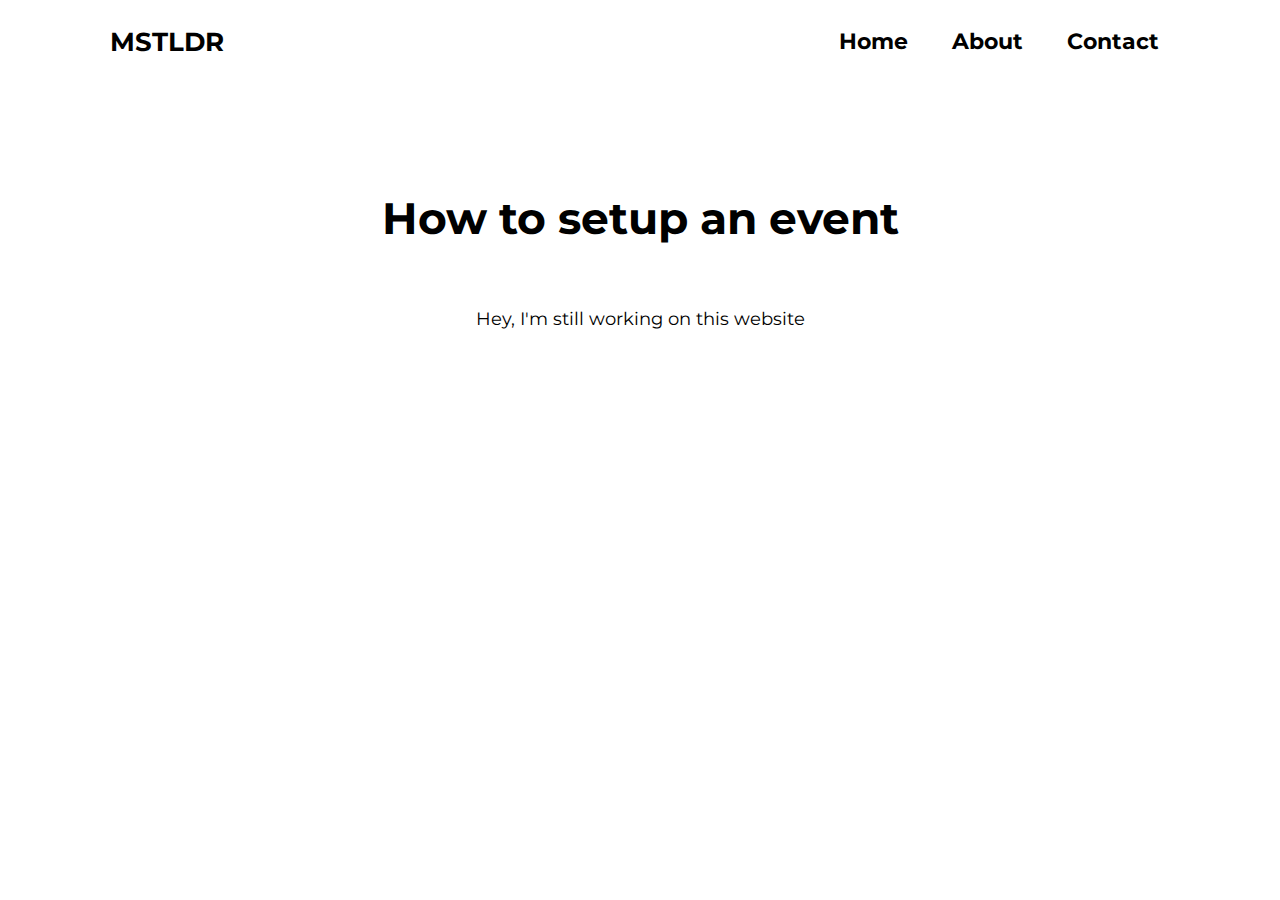
<file: thereorsquare.html>
<!DOCTYPE html>
    <head>
        <title>Hero layout</title>
        <link href='https://fonts.googleapis.com/css?family=Montserrat' rel='stylesheet'>
        <link rel="stylesheet" href="css/styles.css" />
    </head>
    <body>
        <header id="headerPlacement"></header>
            <main>
                <h1>How to setup an event</h1>
            </main>
        <footer id="footerPlacement"></footer>
        <script src="script/script.js"></script>
    </body>
</html>
</file>
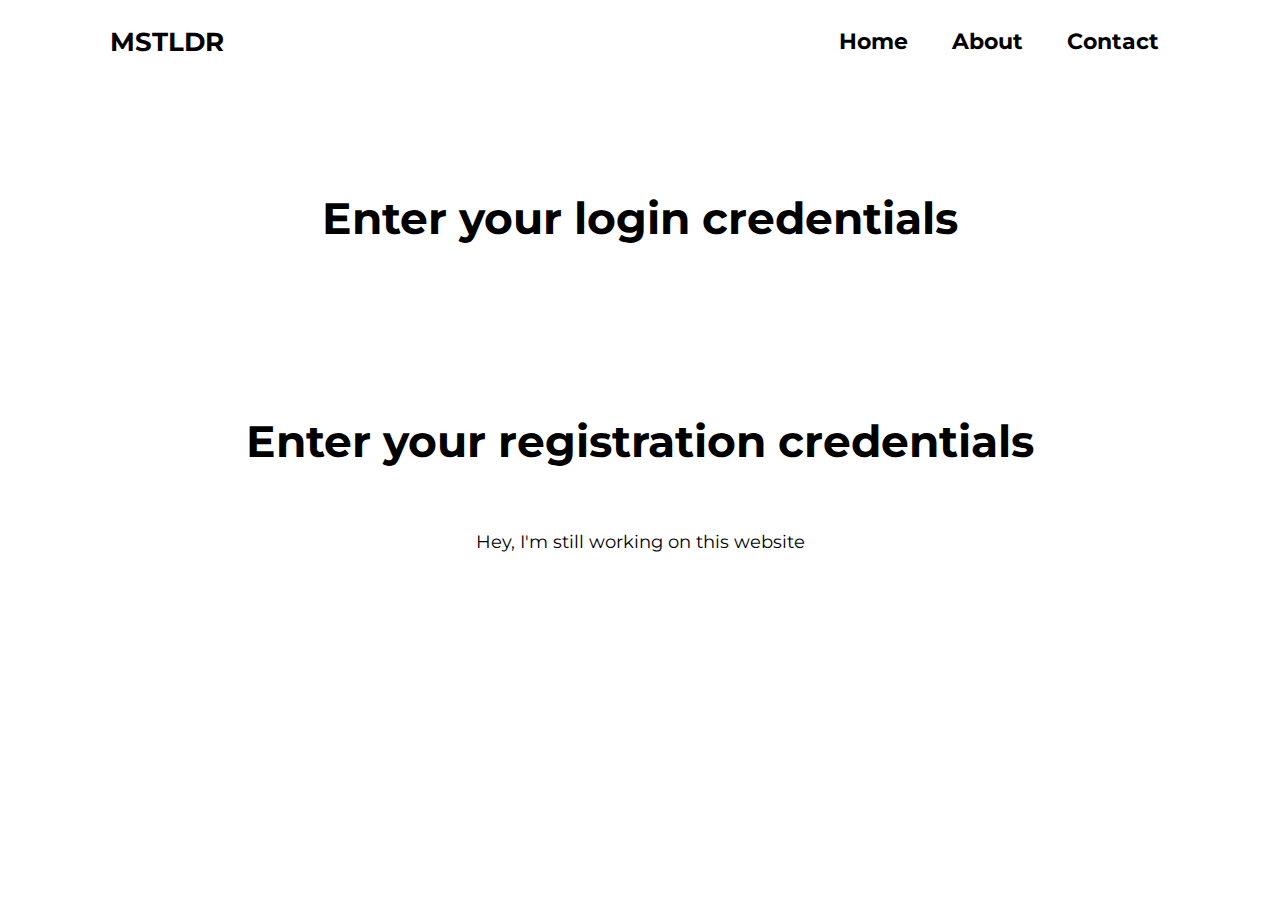
<file: verification.html>
<!DOCTYPE html>
    <head>
        <title>Hero layout</title>
        <link href='https://fonts.googleapis.com/css?family=Montserrat' rel='stylesheet'>
        <link rel="stylesheet" href="css/styles.css" />
    </head>
    <body>
        <header id="headerPlacement"></header>
            <main>
                <section>
                    <h1>Enter your login credentials</h1>
                </section>
                <section>
                    <h1>Enter your registration credentials</h1>
                </section>
            </main>
        <footer id="footerPlacement"></footer>
        <script src="script/script.js"></script>
    </body>
</html>
</file>
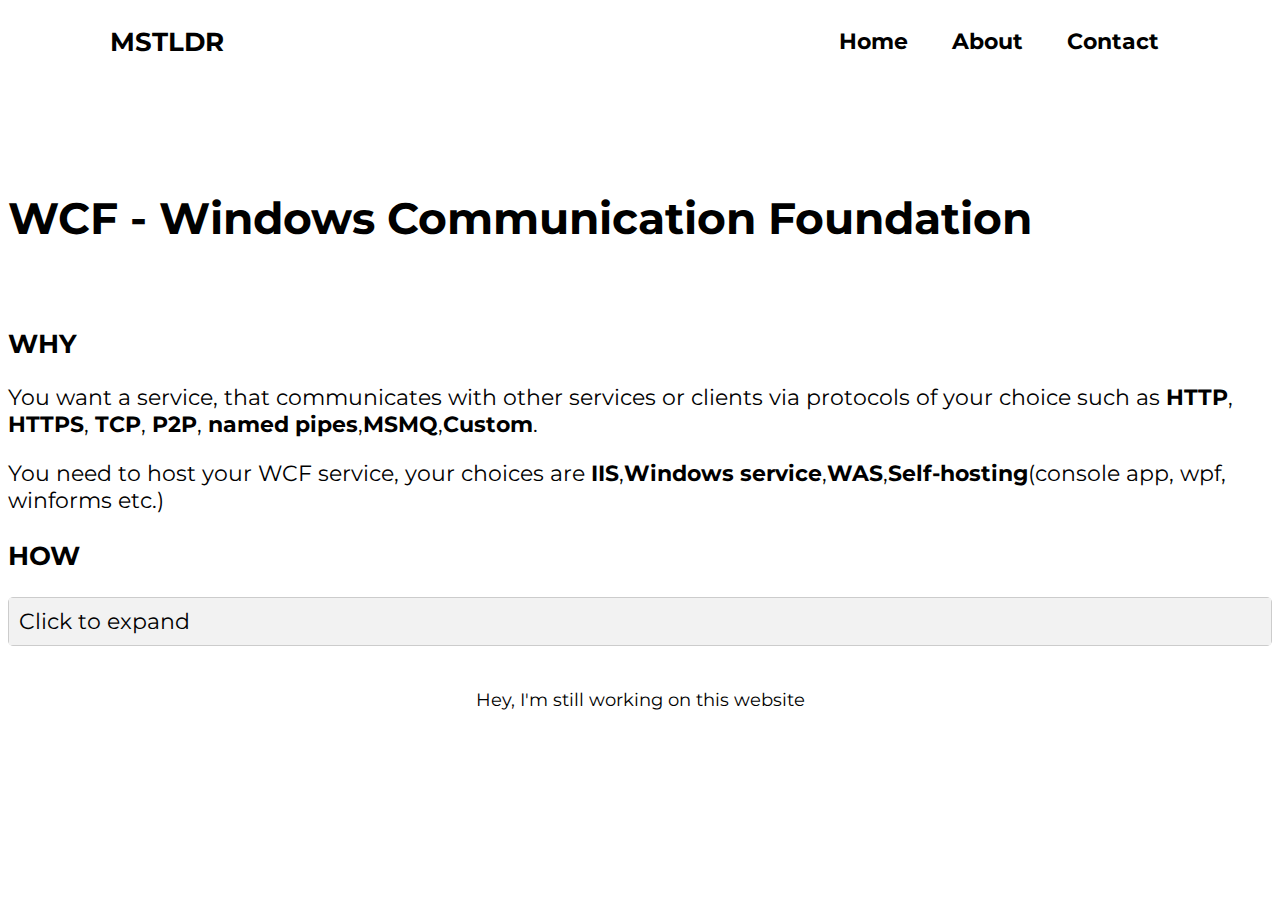
<file: wcf.html>
<!DOCTYPE html>
    <head>
        <title>Hero layout</title>
        <link href='https://fonts.googleapis.com/css?family=Montserrat' rel='stylesheet'>
        <link rel="stylesheet" href="css/styles.css" />
    </head>
    <body>
        <header id="headerPlacement"></header>
            <main>
                <section>
                    <h1>WCF - Windows Communication Foundation</h1>
                    <br>
                    <h3>WHY</h3>
                    <p>You want a service, that communicates with other services or clients via protocols of your choice such as <b>HTTP</b>, <b>HTTPS</b>, <b>TCP</b>, <b>P2P</b>, <b>named pipes</b>,<b>MSMQ</b>,<b>Custom</b>.</p>
                    <p>You need to host your WCF service, your choices are <b>IIS</b>,<b>Windows service</b>,<b>WAS</b>,<b>Self-hosting</b>(console app, wpf, winforms etc.)</p>
                    <h3>HOW</h3>
                    <div class="expandable">
                        <div class="header" onclick="toggleContent()">Click to expand</div>
                        <div class="content" id="content" style="display:none;">
                            <h4>Self-hosting (console app) with communication over http</h4>
                            <div class="code-block">
                                <pre>
                                    <code>
                        //Add using
                        using System.ServiceModel;
        
                        //Define a service contract
                        [ServiceContract]
                        public interface IMyService
                        {
                            [OperationContract]
                            string GetData(int value);
                        }
                        
                        //Implement the service contract
                        public class MyService : IMyService
                        {
                            public string GetData(int value)
                            {
                                return string.Format("You entered: {0}", value);
                            }
                        }
                        
                        //Host the service in a console application
                        class Program
                        {
                            static void Main(string[] args)
                            {
                                // Create a URI to serve as the base address
                                Uri baseAddress = new Uri("http://localhost:8080/MyService");
                        
                                // Create a ServiceHost instance
                                using (ServiceHost host = new ServiceHost(typeof(MyService), baseAddress))
                                {
                                        // Add a service endpoint
                                        host.AddServiceEndpoint(typeof(IMyService), new BasicHttpBinding(), "");
        
                                        // Open the ServiceHost to start listening for messages
                                        host.Open();
                                        Console.WriteLine("The service is ready at {0}", baseAddress);
                                        Console.WriteLine("Press &lt;Enter&gt; to stop the service.");
                                        Console.ReadLine();
                        
                                        // Close the ServiceHost
                                        host.Close();
                                }
                            }
                        }
                                    </code>
                                </pre>
                            </div>
                        </div>
                    </div>
                </section>
            </main>
        <footer id="footerPlacement"></footer>
        <script src="script/script.js"></script>
    </body>
</html>
</file>
<file: css/styles.css>
html{
    font-family: 'Montserrat';font-size: 22px;
}

a{
    font-weight: bolder;
    color: black;
}

.title{
    background-color: #ccc;
    color:black;
    width: fit-content;
}

.code-block {
    background-color: #333;
    color: #fff;
    padding: 20px;
    margin: 20px;
    border-radius: 5px;
    font-size: 16px;
    overflow-x: auto;
}

.expandable {
    border: 1px solid #ccc;
    border-radius: 5px;
    margin-bottom: 10px;
}

.header {
    background-color: #f2f2f2;
    padding: 10px;
    cursor: pointer;
}

.content {
    padding: 10px;
}

#menu{
    display: flex;
    flex-direction: row;
    gap: 1em;
    margin: 0;
}

#menu a{
    text-decoration: none;
    padding: 0.5em;
}

#menu a:hover{
    background-color: black;
    color: white;
}

button{
    font-family: 'Montserrat';font-size: 22px;
    border: none;
    padding: 1em;
}

button:hover{
    background-color: black;
    color: white;
}

header{
    display: flex;
    flex-direction: row;
    justify-content: space-between;
    align-items: center;
    text-align: left;
    padding-right: 5em;
    padding-left: 5em;

    background-color: white;

    position: fixed;
    top: 0;
    left: 0;
    right: 0;
}

main{
    padding-top: 7em;
    display: flex;
    flex-direction: row;
    justify-content: center;
    align-items: center;
    gap: 5em;
    flex-wrap: wrap;
}

footer{
    display: flex;
    flex-direction: column;
    justify-content: center;
    align-items: center;
    height: 5em;
    font-size: 0.8em;
}

.textContent{
    height: 100%;
    min-height: 100%;
    text-align: right;
    margin-bottom: 6em;

    min-width: 30%;
    width: 30%;
}

.textContent h1,p{
    text-align: left;
}

.imageContent{
    height: 100%;
    min-width: 50%;
    margin-bottom: 6em;
}

.imageContent img{
    border-radius: 30% 1% 30% 1%;
    width: 95%;
    max-height: 600px;
    height: auto;
    object-fit: cover;
}

.imageContent img:hover{
    transform: scale(1.005);
}

.registrationPanel, .loginPanel{
    width: 30%;
    display: flex;
    flex-direction: column;
}

.registrationPanel section, .loginPanel section{
    display: flex;
    flex-direction: row;
    justify-content: space-between;
}

.registrationPanel h1, .loginPanel h1{
    margin-bottom: 2em;
    text-align: center;
}

.registrationPanel button, .loginPanel button{
    width: 30%;
    text-align: center;
    align-self: center;
}

.registrationPanel input, .loginPanel input{
    font-family: 'Montserrat';font-size: 22px;
    font-size: 1em;
    text-align: center;
    margin-bottom: 1em;
    margin-top: 1em;
    padding: 1em 2em 1em 2em;
}

.hidden{
    display: none;
}
</file>
